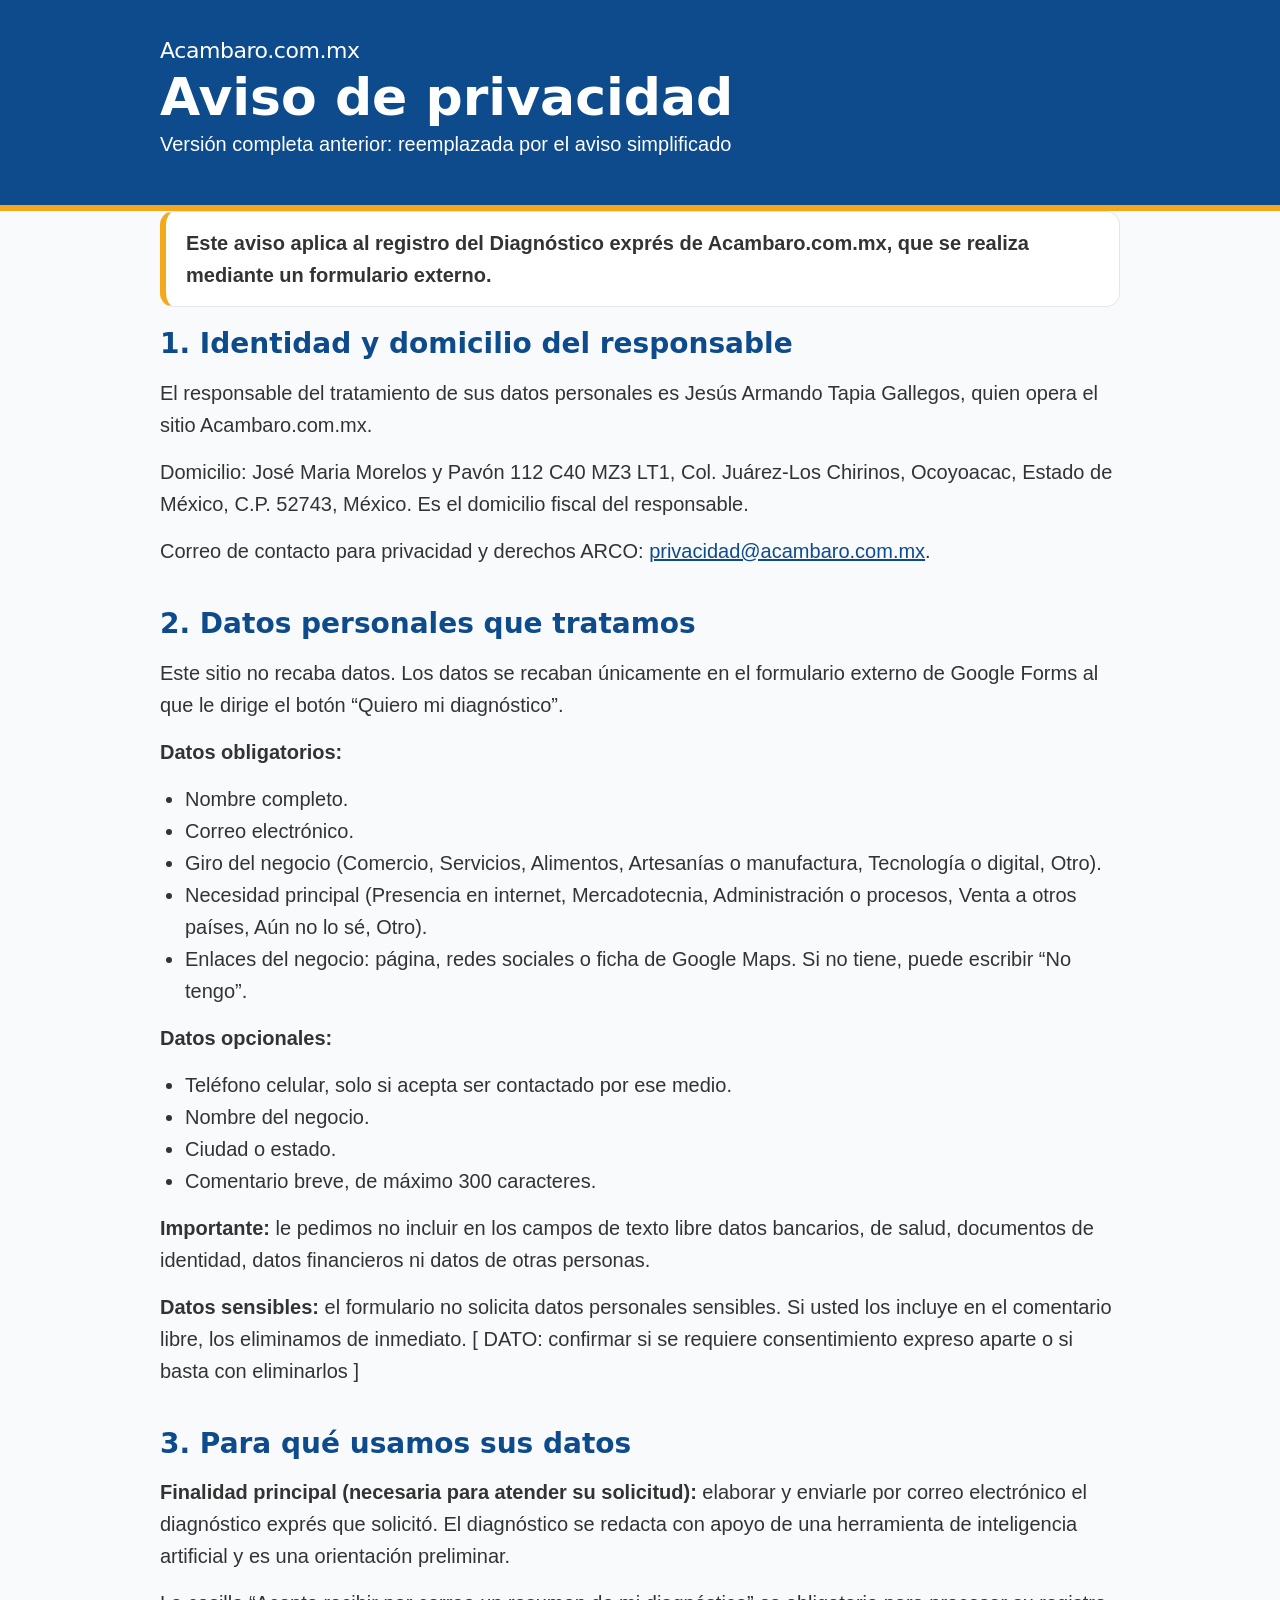
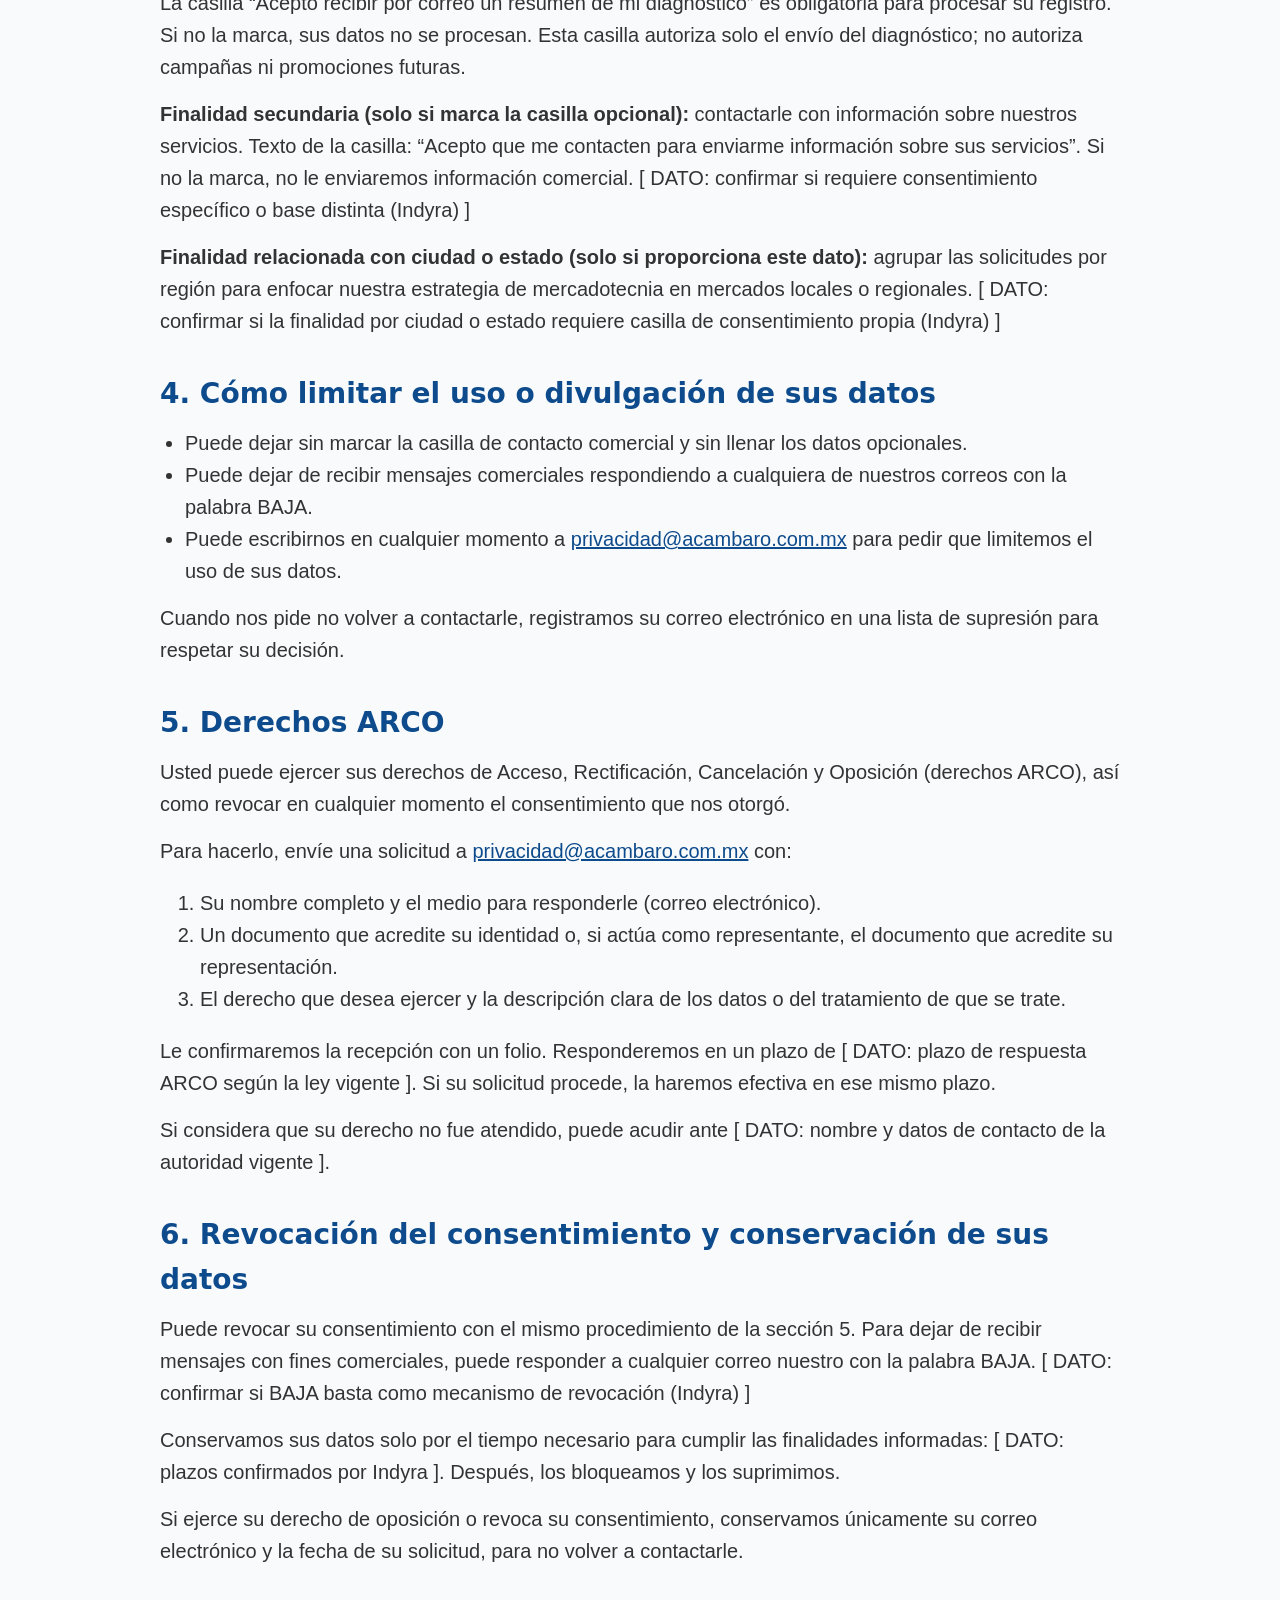
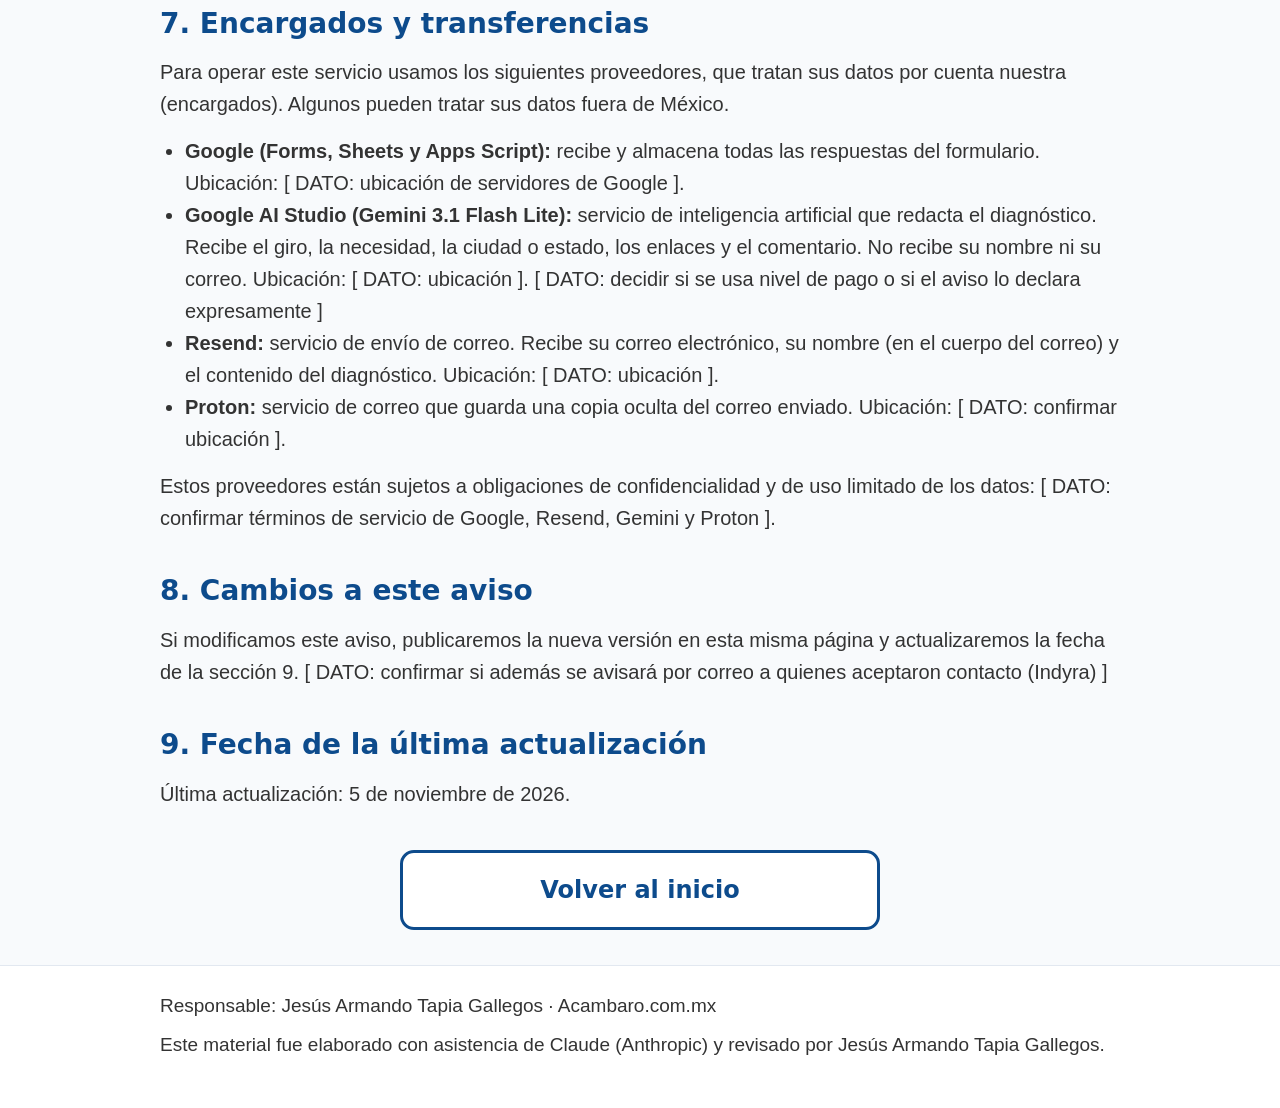
<file: aviso-privacidad-completo.html>
<!DOCTYPE html>
<html lang="es-MX">
<head>
  <meta charset="utf-8">
  <meta name="viewport" content="width=device-width, initial-scale=1">
  <title>Aviso de privacidad · Diagnóstico exprés</title>
  <meta name="robots" content="noindex">
  <link rel="stylesheet" href="css/styles.css">
</head>
<body>
  <a class="saltar" href="#contenido">Saltar al contenido</a>

  <header class="encabezado">
    <div class="contenedor">
      <div>
        <p class="marca">Acambaro.com.mx</p>
        <h1>Aviso de privacidad</h1>
        <p class="borrador">Versión completa anterior: reemplazada por el aviso simplificado</p>
      </div>
    </div>
  </header>

  <main id="contenido" class="contenedor texto-legal">
    <p class="leyenda-demo">Este aviso aplica al registro del Diagnóstico exprés de Acambaro.com.mx, que se realiza mediante un formulario externo.</p>

    <section aria-labelledby="responsable">
      <h2 id="responsable">1. Identidad y domicilio del responsable</h2>
      <p>El responsable del tratamiento de sus datos personales es Jesús Armando Tapia Gallegos, quien opera el sitio Acambaro.com.mx.</p>
      <p>Domicilio: José Maria Morelos y Pavón 112 C40 MZ3 LT1, Col. Juárez-Los Chirinos, Ocoyoacac, Estado de México, C.P. 52743, México. Es el domicilio fiscal del responsable.</p>
      <p>Correo de contacto para privacidad y derechos ARCO: <a href="mailto:privacidad@acambaro.com.mx">privacidad@acambaro.com.mx</a>.</p>
    </section>

    <section aria-labelledby="datos">
      <h2 id="datos">2. Datos personales que tratamos</h2>
      <p>Este sitio no recaba datos. Los datos se recaban únicamente en el formulario externo de Google Forms al que le dirige el botón “Quiero mi diagnóstico”.</p>
      <p><strong>Datos obligatorios:</strong></p>
      <ul>
        <li>Nombre completo.</li>
        <li>Correo electrónico.</li>
        <li>Giro del negocio (Comercio, Servicios, Alimentos, Artesanías o manufactura, Tecnología o digital, Otro).</li>
        <li>Necesidad principal (Presencia en internet, Mercadotecnia, Administración o procesos, Venta a otros países, Aún no lo sé, Otro).</li>
        <li>Enlaces del negocio: página, redes sociales o ficha de Google Maps. Si no tiene, puede escribir “No tengo”.</li>
      </ul>
      <p><strong>Datos opcionales:</strong></p>
      <ul>
        <li>Teléfono celular, solo si acepta ser contactado por ese medio.</li>
        <li>Nombre del negocio.</li>
        <li>Ciudad o estado.</li>
        <li>Comentario breve, de máximo 300 caracteres.</li>
      </ul>
      <p><strong>Importante:</strong> le pedimos no incluir en los campos de texto libre datos bancarios, de salud, documentos de identidad, datos financieros ni datos de otras personas.</p>
      <p><strong>Datos sensibles:</strong> el formulario no solicita datos personales sensibles. Si usted los incluye en el comentario libre, los eliminamos de inmediato. [ DATO: confirmar si se requiere consentimiento expreso aparte o si basta con eliminarlos ]</p>
    </section>

    <section aria-labelledby="finalidades">
      <h2 id="finalidades">3. Para qué usamos sus datos</h2>
      <p><strong>Finalidad principal (necesaria para atender su solicitud):</strong> elaborar y enviarle por correo electrónico el diagnóstico exprés que solicitó. El diagnóstico se redacta con apoyo de una herramienta de inteligencia artificial y es una orientación preliminar.</p>
      <p>La casilla “Acepto recibir por correo un resumen de mi diagnóstico” es obligatoria para procesar su registro. Si no la marca, sus datos no se procesan. Esta casilla autoriza solo el envío del diagnóstico; no autoriza campañas ni promociones futuras.</p>
      <p><strong>Finalidad secundaria (solo si marca la casilla opcional):</strong> contactarle con información sobre nuestros servicios. Texto de la casilla: “Acepto que me contacten para enviarme información sobre sus servicios”. Si no la marca, no le enviaremos información comercial. [ DATO: confirmar si requiere consentimiento específico o base distinta (Indyra) ]</p>
      <p><strong>Finalidad relacionada con ciudad o estado (solo si proporciona este dato):</strong> agrupar las solicitudes por región para enfocar nuestra estrategia de mercadotecnia en mercados locales o regionales. [ DATO: confirmar si la finalidad por ciudad o estado requiere casilla de consentimiento propia (Indyra) ]</p>
    </section>

    <section aria-labelledby="limitar">
      <h2 id="limitar">4. Cómo limitar el uso o divulgación de sus datos</h2>
      <ul>
        <li>Puede dejar sin marcar la casilla de contacto comercial y sin llenar los datos opcionales.</li>
        <li>Puede dejar de recibir mensajes comerciales respondiendo a cualquiera de nuestros correos con la palabra BAJA.</li>
        <li>Puede escribirnos en cualquier momento a <a href="mailto:privacidad@acambaro.com.mx">privacidad@acambaro.com.mx</a> para pedir que limitemos el uso de sus datos.</li>
      </ul>
      <p>Cuando nos pide no volver a contactarle, registramos su correo electrónico en una lista de supresión para respetar su decisión.</p>
    </section>

    <section aria-labelledby="arco">
      <h2 id="arco">5. Derechos ARCO</h2>
      <p>Usted puede ejercer sus derechos de Acceso, Rectificación, Cancelación y Oposición (derechos ARCO), así como revocar en cualquier momento el consentimiento que nos otorgó.</p>
      <p>Para hacerlo, envíe una solicitud a <a href="mailto:privacidad@acambaro.com.mx">privacidad@acambaro.com.mx</a> con:</p>
      <ol>
        <li>Su nombre completo y el medio para responderle (correo electrónico).</li>
        <li>Un documento que acredite su identidad o, si actúa como representante, el documento que acredite su representación.</li>
        <li>El derecho que desea ejercer y la descripción clara de los datos o del tratamiento de que se trate.</li>
      </ol>
      <p>Le confirmaremos la recepción con un folio. Responderemos en un plazo de [ DATO: plazo de respuesta ARCO según la ley vigente ]. Si su solicitud procede, la haremos efectiva en ese mismo plazo.</p>
      <p>Si considera que su derecho no fue atendido, puede acudir ante [ DATO: nombre y datos de contacto de la autoridad vigente ].</p>
    </section>

    <section aria-labelledby="revocacion">
      <h2 id="revocacion">6. Revocación del consentimiento y conservación de sus datos</h2>
      <p>Puede revocar su consentimiento con el mismo procedimiento de la sección 5. Para dejar de recibir mensajes con fines comerciales, puede responder a cualquier correo nuestro con la palabra BAJA. [ DATO: confirmar si BAJA basta como mecanismo de revocación (Indyra) ]</p>
      <p>Conservamos sus datos solo por el tiempo necesario para cumplir las finalidades informadas: [ DATO: plazos confirmados por Indyra ]. Después, los bloqueamos y los suprimimos.</p>
      <p>Si ejerce su derecho de oposición o revoca su consentimiento, conservamos únicamente su correo electrónico y la fecha de su solicitud, para no volver a contactarle.</p>
    </section>

    <section aria-labelledby="encargados">
      <h2 id="encargados">7. Encargados y transferencias</h2>
      <p>Para operar este servicio usamos los siguientes proveedores, que tratan sus datos por cuenta nuestra (encargados). Algunos pueden tratar sus datos fuera de México.</p>
      <ul>
        <li><strong>Google (Forms, Sheets y Apps Script):</strong> recibe y almacena todas las respuestas del formulario. Ubicación: [ DATO: ubicación de servidores de Google ].</li>
        <li><strong>Google AI Studio (Gemini 3.1 Flash Lite):</strong> servicio de inteligencia artificial que redacta el diagnóstico. Recibe el giro, la necesidad, la ciudad o estado, los enlaces y el comentario. No recibe su nombre ni su correo. Ubicación: [ DATO: ubicación ]. [ DATO: decidir si se usa nivel de pago o si el aviso lo declara expresamente ]</li>
        <li><strong>Resend:</strong> servicio de envío de correo. Recibe su correo electrónico, su nombre (en el cuerpo del correo) y el contenido del diagnóstico. Ubicación: [ DATO: ubicación ].</li>
        <li><strong>Proton:</strong> servicio de correo que guarda una copia oculta del correo enviado. Ubicación: [ DATO: confirmar ubicación ].</li>
      </ul>
      <p>Estos proveedores están sujetos a obligaciones de confidencialidad y de uso limitado de los datos: [ DATO: confirmar términos de servicio de Google, Resend, Gemini y Proton ].</p>
    </section>

    <section aria-labelledby="cambios">
      <h2 id="cambios">8. Cambios a este aviso</h2>
      <p>Si modificamos este aviso, publicaremos la nueva versión en esta misma página y actualizaremos la fecha de la sección 9. [ DATO: confirmar si además se avisará por correo a quienes aceptaron contacto (Indyra) ]</p>
    </section>

    <section aria-labelledby="actualizacion">
      <h2 id="actualizacion">9. Fecha de la última actualización</h2>
      <p>Última actualización: 5 de noviembre de 2026.</p>
    </section>

    <section class="acciones" aria-label="Acciones">
      <a class="boton boton-secundario" href="index.html">Volver al inicio</a>
    </section>
  </main>

  <footer class="pie">
    <div class="contenedor">
      <p>Responsable: Jesús Armando Tapia Gallegos · Acambaro.com.mx</p>
      <p>Este material fue elaborado con asistencia de Claude (Anthropic) y revisado por Jesús Armando Tapia Gallegos.</p>
    </div>
  </footer>
</body>
</html>
</file>
<file: css/styles.css>
/* Diagnóstico exprés · acambaro.com.mx
   Mobile first. Tokens del Manual de Identidad de Marca (kit v1.0). */

:root {
  /* Paleta oficial derivada del logotipo acambaro.com.mx */
  --acambaro-blue: #0D4B8C;      /* Azul Cobalto Acámbar: compás, estructura, encabezados */
  --acambaro-amber: #F5A81C;     /* Ámbar Impulso: acentos y llamados a la acción. Nunca para texto pequeño sobre blanco */
  --acambaro-charcoal: #333333;  /* Carbón Tipográfico: texto principal */
  --acambaro-surface: #F8FAFC;   /* Gris Niebla: fondos de página y paneles */
  --acambaro-border: #E2E8F0;    /* Líneas divisorias sutiles */
  --acambaro-white: #FFFFFF;     /* Blanco Puro: tarjetas y alto contraste */

  /* Pila tipográfica geométrica (sin descargar fuentes externas) */
  --font-heading: 'Montserrat', 'Segoe UI', system-ui, sans-serif;
  --font-body: 'Inter', 'Segoe UI', Arial, sans-serif;

  --radio: 14px;
}

*, *::before, *::after { box-sizing: border-box; }

html { font-size: 112.5%; } /* 18px base */

body {
  margin: 0;
  background: var(--acambaro-surface);
  color: var(--acambaro-charcoal);
  font-family: var(--font-body);
  line-height: 1.6;
}

a { color: var(--acambaro-blue); }

.contenedor {
  width: 100%;
  max-width: 46rem;
  margin: 0 auto;
  padding: 0 1.25rem;
}

.saltar {
  position: absolute;
  left: -999px;
  top: 0;
  background: var(--acambaro-white);
  color: var(--acambaro-charcoal);
  padding: .75rem 1rem;
  z-index: 10;
}
.saltar:focus { left: 0; }

/* Encabezado: azul cobalto con filete ámbar, como en el manual */
.encabezado {
  background: var(--acambaro-blue);
  color: var(--acambaro-white);
  border-bottom: 6px solid var(--acambaro-amber);
  padding: 1.5rem 0;
}
.encabezado .contenedor {
  display: flex;
  align-items: center;
  gap: 1rem;
}
.encabezado h1,
.titulo-sitio {
  margin: 0;
  font-family: var(--font-heading);
  font-size: 1.9rem;
  font-weight: 700;
  line-height: 1.15;
}
.encabezado .titulo-pagina {
  display: block;
  margin-top: 1.25rem;
  padding-top: 1rem;
  border-top: 1px solid rgba(255, 255, 255, .35);
}
.encabezado .titulo-pagina h1 { font-size: 1.5rem; }

/* Logotipo tipográfico: caja baja, nombre en negritas y dominio a continuación */
.marca {
  margin: .15rem 0 0;
  font-family: var(--font-heading);
  font-size: 1.1rem;
  letter-spacing: -.02em;
}
.marca-nombre { font-weight: 800; }
.marca-dominio { font-weight: 700; }

/* Imagotipo original a todo color sobre blanco, con margen de aislamiento
   y por encima del mínimo digital de 110 px de ancho */
.logo {
  flex: none;
  width: 7rem;
  height: auto;
  padding: .5rem;
  background: var(--acambaro-white);
  border-radius: var(--radio);
}

/* Contenido */
main { padding-top: 1.5rem; padding-bottom: 2rem; }

section { margin-bottom: 1.75rem; }

h2 {
  margin: 0 0 .5rem;
  font-family: var(--font-heading);
  font-size: 1.4rem;
  font-weight: 700;
  color: var(--acambaro-blue);
}
p { margin: 0 0 .75rem; }

.aviso-demo {
  padding: .75rem 1rem;
  background: #fff4d6;
  border: 2px solid #c9a227;
  border-radius: var(--radio);
  font-weight: 600;
}

.leyenda-demo {
  padding: .75rem 1rem;
  background: var(--acambaro-white);
  border: 1px solid var(--acambaro-border);
  border-left: 6px solid var(--acambaro-amber);
  border-radius: var(--radio);
  font-weight: 600;
}

.pasos {
  list-style: none;
  counter-reset: paso;
  margin: 0;
  padding: 0;
  display: grid;
  gap: .75rem;
}
.pasos li {
  counter-increment: paso;
  position: relative;
  padding: 1rem 1rem 1rem 4rem;
  background: var(--acambaro-white);
  border: 1px solid var(--acambaro-border);
  border-radius: var(--radio);
}
.pasos li::before {
  content: counter(paso);
  position: absolute;
  left: 1rem;
  top: 50%;
  transform: translateY(-50%);
  width: 2.2rem;
  height: 2.2rem;
  display: grid;
  place-items: center;
  background: var(--acambaro-blue);
  color: var(--acambaro-white);
  font-family: var(--font-heading);
  font-weight: 700;
  border-radius: 50%;
}
.paso-titulo { font-weight: 700; }

/* Botones: el llamado a la acción va en ámbar con texto carbón */
.acciones {
  display: flex;
  justify-content: center;
  margin-top: 2rem;
}
.acciones .boton {
  width: 100%;
  max-width: 24rem;
}
.boton {
  display: flex;
  align-items: center;
  justify-content: center;
  min-height: 3.75rem;
  padding: .9rem 1.5rem;
  border-radius: var(--radio);
  border: 3px solid var(--acambaro-blue);
  font-family: var(--font-heading);
  font-size: 1.2rem;
  font-weight: 700;
  text-align: center;
  text-decoration: none;
}
.boton-principal {
  background: var(--acambaro-amber);
  border-color: var(--acambaro-amber);
  color: var(--acambaro-charcoal);
}
.boton-principal:hover { filter: brightness(.94); }
.boton-secundario {
  background: var(--acambaro-white);
  color: var(--acambaro-blue);
}
.boton-secundario:hover { background: var(--acambaro-surface); }

a:focus-visible, .boton:focus-visible {
  outline: 4px solid var(--acambaro-blue);
  outline-offset: 3px;
}

/* Pie */
.pie {
  background: var(--acambaro-white);
  border-top: 1px solid var(--acambaro-border);
  padding: 1.25rem 0 2rem;
  color: var(--acambaro-charcoal);
  font-size: .95rem;
}
.pie p { margin: 0 0 .4rem; }
.pie a { font-weight: 600; }

/* Aviso legal */
.texto-legal ul { padding-left: 1.25rem; margin: 0 0 .75rem; }

/* Tablet y mayores: texto más grande para leer a un metro */
@media (min-width: 768px) {
  html { font-size: 125%; } /* 20px base */
  .contenedor { max-width: 52rem; padding: 0 2rem; }
  .encabezado h1,
  .titulo-sitio { font-size: 2.6rem; }
  .encabezado .titulo-pagina h1 { font-size: 1.9rem; }
  .logo { width: 9rem; }
}

@media (prefers-reduced-motion: reduce) {
  * { transition: none !important; animation: none !important; }
}
</file>
